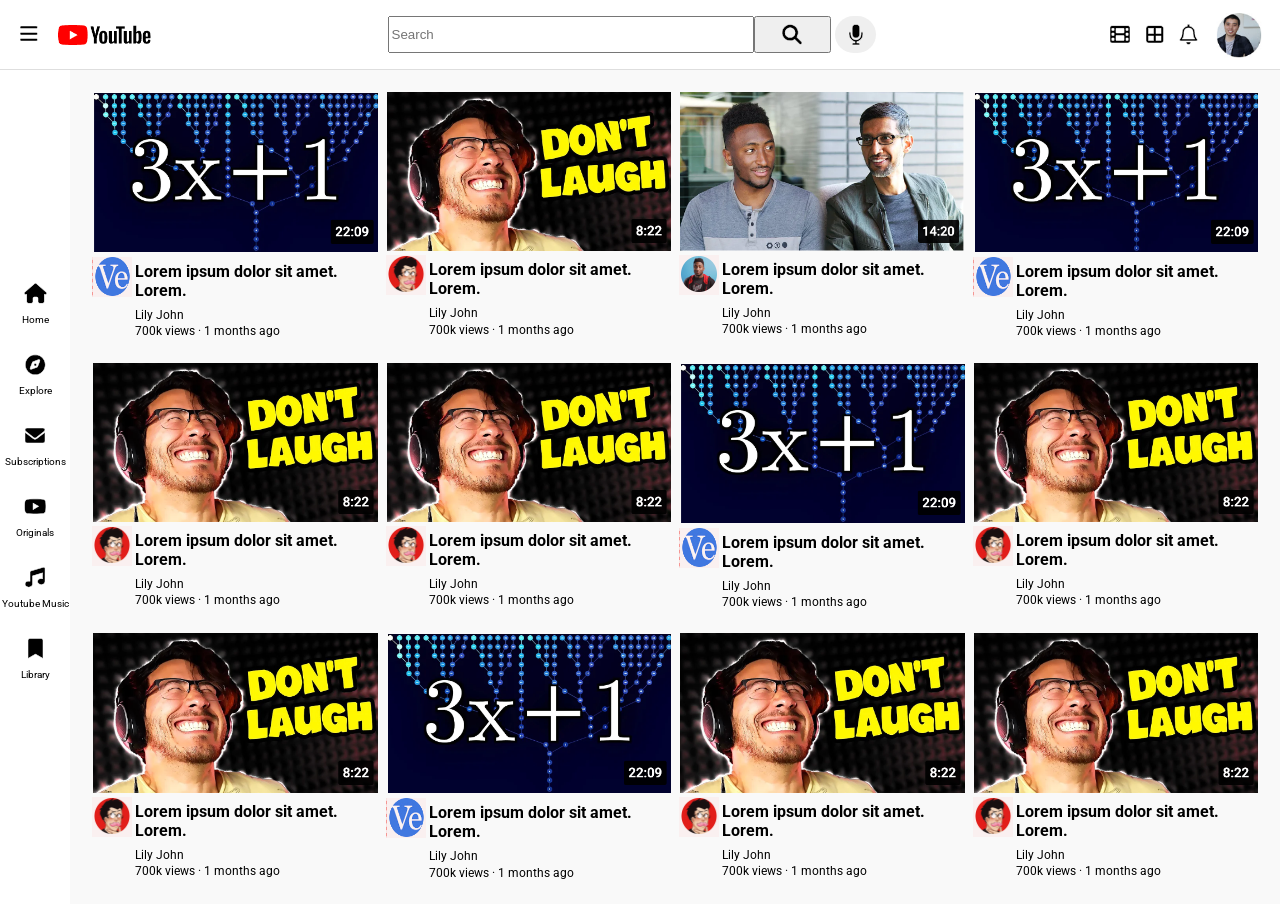
<file: yt-copy/index.html>
<!DOCTYPE html>
<html lang="en">
<head>
    <meta charset="UTF-8">
    <meta name="viewport" content="width=device-width, initial-scale=1.0">
    <title>Document</title>
    <link rel="stylesheet" href="https://cdnjs.cloudflare.com/ajax/libs/font-awesome/6.0.0/css/all.min.css">

    <link rel="preconnect" href="https://fonts.googleapis.com">
    <link rel="preconnect" href="https://fonts.gstatic.com" crossorigin>
    <link href="https://fonts.googleapis.com/css2?family=Roboto:ital,wght@0,100..900;1,100..900&display=swap" rel="stylesheet">

    <link rel="stylesheet" href="styles.css">
    
</head>
<body>
    <div class="container">

        <div class="pages">  
                <div>
                    <i class="fa-solid fa-house"></i>
                    <p>Home</p>
                </div>
                <div>
                    <i class="fa-solid fa-compass"></i>
                    <p>Explore</p>
                </div>
                <div>
                    <i class="fa-solid fa-envelope"></i>
                    <p>Subscriptions</p>
                </div>
                <div>
                    <i class="fa-brands fa-youtube"></i>
                    <p>Originals</p>
                </div>
                <div>
                    <i class="fa-solid fa-music"></i>
                    <p>Youtube Music </p>
                </div>
                <div>
                    <i class="fa-solid fa-bookmark"></i>
                    <p>Library</p>
                </div>  
        </div>
        <div class="nav" > 
            <div class="left-sect">    
                <i class="fa-solid fa-bars"></i>
                <img src="images/yt-logo.png" alt="">
            </div> 

            <form action="" method="post">
                <input type="text" placeholder="Search">
                <button class="search"> 
                    <i class="fa-solid fa-magnifying-glass"></i>
                </button>
                <button class="mike">
                    <i class="fa-solid fa-microphone"></i>
                </button>
            </form>

            <div  class="right-sect">
                <i class="fa-solid fa-film"></i>
                <i class="fa-solid fa-border-all"></i>
                <i class="fa-regular fa-bell"></i>
                <img src="images/proflie.png" alt="">

            </div>



       


        </div>
        <div class="main">

            <div class="thumbnails">
                <div>
                    <img src="images/03.png" alt="">
                    <div>
                        <img src="images/03pfp.png" alt="">
                        <div>
                            <h4>Lorem ipsum dolor sit amet. Lorem.</h4>
                            <p>Lily John</p>
                            <p>700k views &middot; 1 months ago </p>  
                        </div>
                    </div>
                </div>

                <div>
                    <img src="images/02.png" alt="">
                    <div>
                        <img src="images/02pfp.png" alt="">
                        <div>
                            <h4>Lorem ipsum dolor sit amet. Lorem.</h4>
                            <p>Lily John</p>
                            <p>700k views &middot; 1 months ago </p>  
                        </div>
                    </div>
                </div>

                <div>
                    <img src="images/01.png" alt="">
                    <div>
                        <img src="images/01pfp.png" alt="">
                        <div>
                            <h4>Lorem ipsum dolor sit amet. Lorem.</h4>
                            <p>Lily John</p>
                            <p>700k views &middot; 1 months ago </p>  
                        </div>
                    </div>
                </div>

                <div>
                    <img src="images/03.png" alt="">
                    <div>
                        <img src="images/03pfp.png" alt="">
                        <div>
                            <h4>Lorem ipsum dolor sit amet. Lorem.</h4>
                            <p>Lily John</p>
                            <p>700k views &middot; 1 months ago </p>  
                        </div>
                    </div>
                </div>

                <div>
                    <img src="images/02.png" alt="">
                    <div>
                        <img src="images/02pfp.png" alt="">
                        <div>
                            <h4>Lorem ipsum dolor sit amet. Lorem.</h4>
                            <p>Lily John</p>
                            <p>700k views &middot; 1 months ago </p>  
                        </div>
                    </div>
                </div>

                <div>
                    <img src="images/02.png" alt="">
                    <div>
                        <img src="images/02pfp.png" alt="">
                        <div>
                            <h4>Lorem ipsum dolor sit amet. Lorem.</h4>
                            <p>Lily John</p>
                            <p>700k views &middot; 1 months ago </p>  
                        </div>
                    </div>
                </div>

                <div>
                    <img src="images/03.png" alt="">
                    <div>
                        <img src="images/03pfp.png" alt="">
                        <div>
                            <h4>Lorem ipsum dolor sit amet. Lorem.</h4>
                            <p>Lily John</p>
                            <p>700k views &middot; 1 months ago </p>  
                        </div>
                    </div>
                </div>

                <div>
                    <img src="images/02.png" alt="">
                    <div>
                        <img src="images/02pfp.png" alt="">
                        <div>
                            <h4>Lorem ipsum dolor sit amet. Lorem.</h4>
                            <p>Lily John</p>
                            <p>700k views &middot; 1 months ago </p>  
                        </div>
                    </div>
                </div>

                <div>
                    <img src="images/02.png" alt="">
                    <div>
                        <img src="images/02pfp.png" alt="">
                        <div>
                            <h4>Lorem ipsum dolor sit amet. Lorem.</h4>
                            <p>Lily John</p>
                            <p>700k views &middot; 1 months ago </p>  
                        </div>
                    </div>
                </div>

                <div>
                    <img src="images/03.png" alt="">
                    <div>
                        <img src="images/03pfp.png" alt="">
                        <div>
                            <h4>Lorem ipsum dolor sit amet. Lorem.</h4>
                            <p>Lily John</p>
                            <p>700k views &middot; 1 months ago </p>  
                        </div>
                    </div>
                </div>

                <div>
                    <img src="images/02.png" alt="">
                    <div>
                        <img src="images/02pfp.png" alt="">
                        <div>
                            <h4>Lorem ipsum dolor sit amet. Lorem.</h4>
                            <p>Lily John</p>
                            <p>700k views &middot; 1 months ago </p>  
                        </div>
                    </div>
                </div>

                <div>
                    <img src="images/02.png" alt="">
                    <div>
                        <img src="images/02pfp.png" alt="">
                        <div>
                            <h4>Lorem ipsum dolor sit amet. Lorem.</h4>
                            <p>Lily John</p>
                            <p>700k views &middot; 1 months ago </p>  
                        </div>
                    </div>
                </div>
            </div>
            
           
        </div>
    </div>
</body>
</html>
</file>
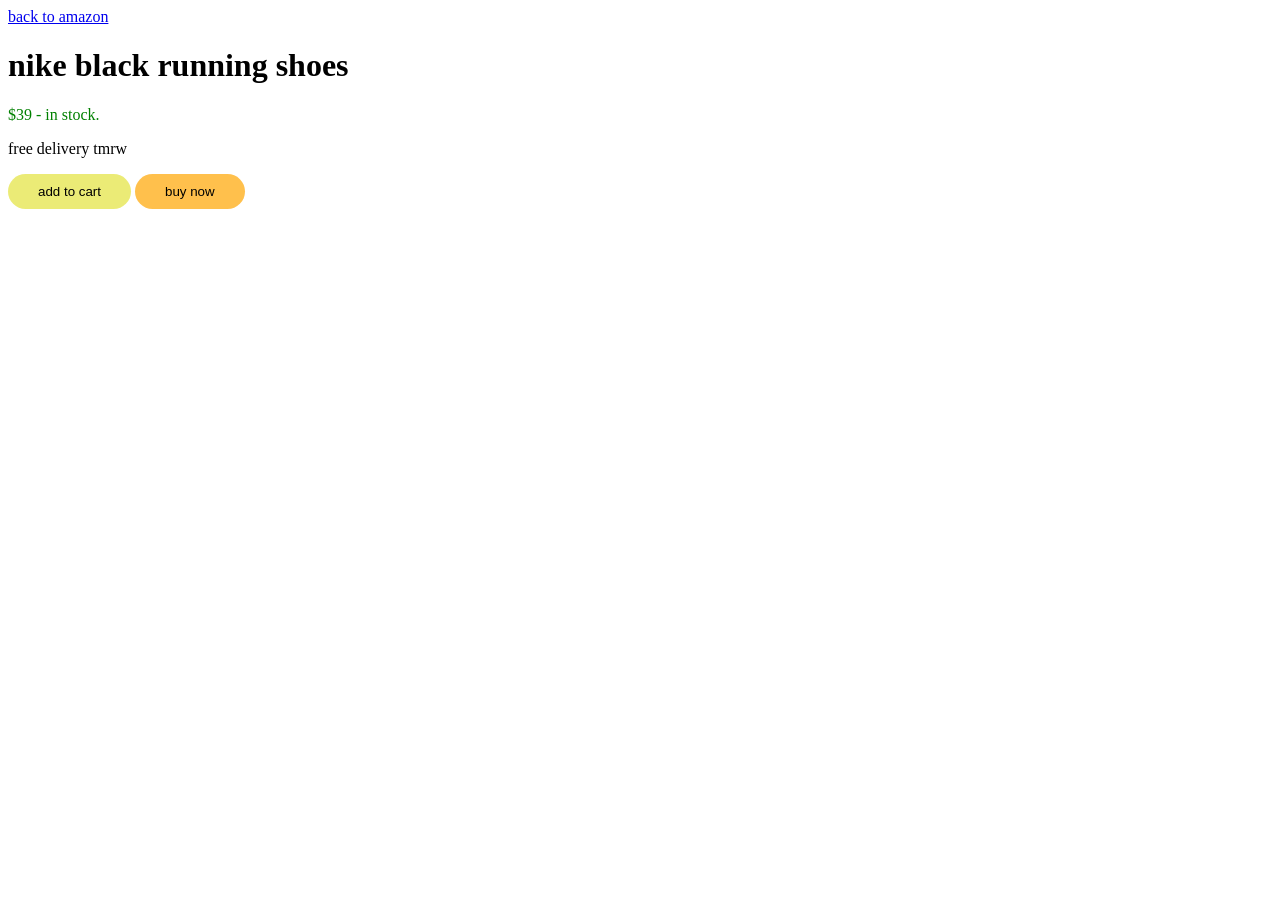
<file: yt-copy/practice/practice.html>
<!-- <p>paragraph of text</p>
<button>Hello</button>
<a href="https://www.youtube.com" target="_blank">Link to Youtube     
</a> -->

<!DOCTYPE html>
<html lang="en">
<head>
    <meta charset="UTF-8">
    <meta name="viewport" content="width=device-width, initial-scale=1.0">
    <title>Document</title>
    <style>
        a:hover{
            color:green
        }
        .price{
            color:green
        }

        .button{
            padding:10px 30px;
            border-radius: 18px;  
            border:none;
            cursor: pointer;
        }

        .button.add{
            background-color: rgba(227, 227, 61, 0.7);
        }

        .button.add:hover{
            background-color: rgba(235, 218, 63,1);
        }
        .button.add:active{
            background-color: rgba(235, 218, 63,0.5);
        }

        .button.buy{
            background-color: rgb(255, 165, 0,0.7)
        }
        .button.buy:hover{
            background-color: rgba(255, 165, 0,1);
        }
        .button.buy:active{
            background-color: rgba(255, 165, 0,0.5);
        }

     
      


      
    </style>
</head>
<body>
    
<a href="https://amazon.com" target="_blank">back to amazon</a>
<h1>nike black running shoes</h1>
<p class="price">$39 - in stock.</p>
<p>free delivery tmrw</p>
<button class="button add">add to cart</button>
<button class="button buy">buy now</button>


</body>
</html>
</file>
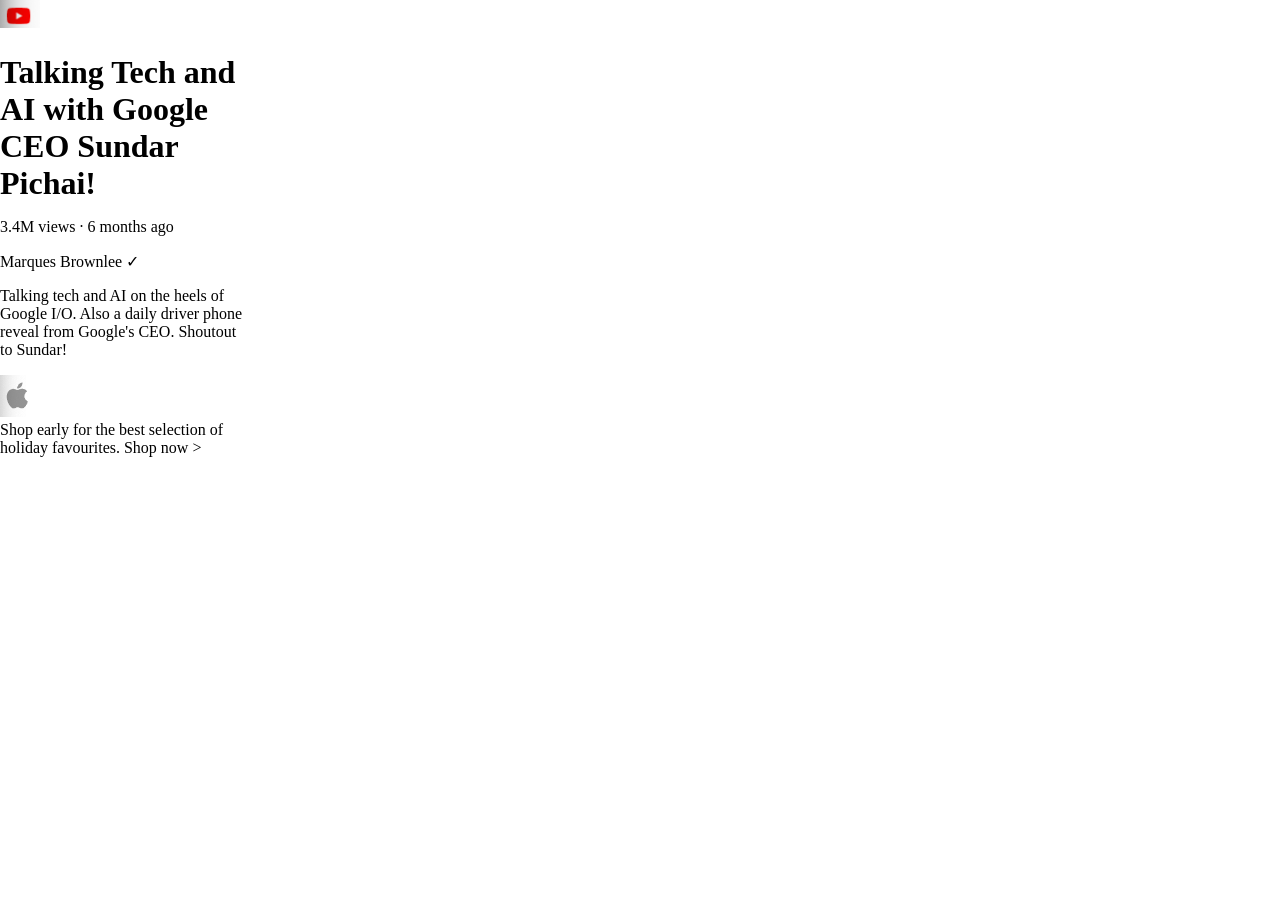
<file: yt-copy/practice/text.html>
<!DOCTYPE html>
<html lang="en">
<head>
    <meta charset="UTF-8">
    <meta name="viewport" content="width=device-width, initial-scale=1.0">
    <title>Document</title>
    <style>
        img{
            width:40px
        }
        body{
            width:248px;
            margin:0

        }
        h1{
            margin-bottom:5px
        }
    </style>
</head>
<body>
    <img src="imgs/Screenshot 2025-04-12 at 21.57.28.png" alt="">
    <h1>Talking Tech and AI with Google CEO Sundar Pichai!</h1>
    <p><span>3.4M views</span> · <span>6 months ago</span></p>
    <p>Marques Brownlee ✓</p>
    <p>Talking tech and AI on the heels of Google I/O. Also a daily driver phone reveal from Google's CEO. Shoutout to Sundar!</p>

    <img src="imgs/Screenshot 2025-04-12 at 22.04.26.png" alt="">
    <footer>Shop early for the best selection of holiday favourites. Shop now ></footer>


</body>
</html>
</file>
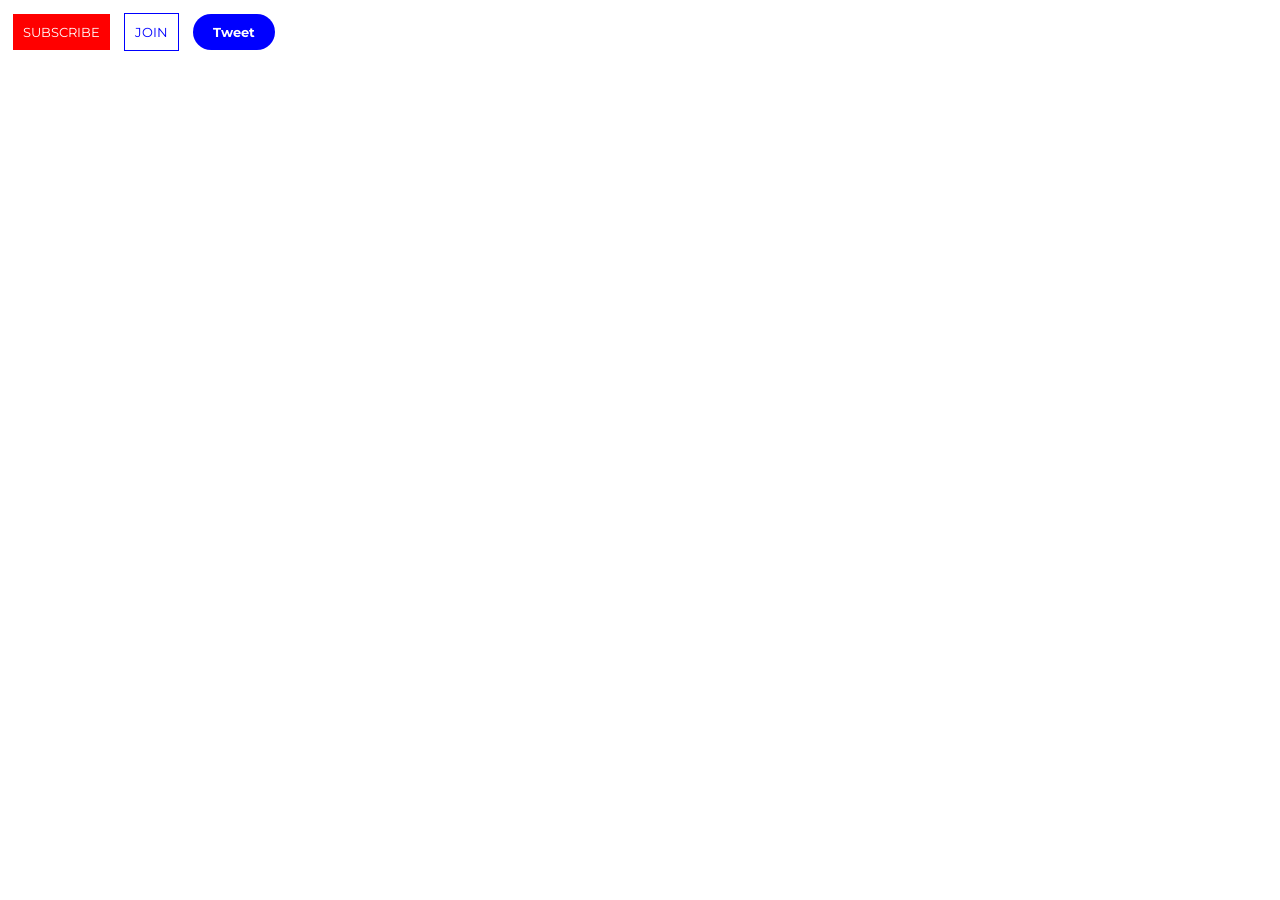
<file: yt-copy/practice/website.html>
<!DOCTYPE html>
 <html lang="en">
 <head>
    <meta charset="UTF-8">
    <meta name="viewport" content="width=device-width, initial-scale=1.0">
    <title>Document</title>
    <link rel="stylesheet" href="design.css">

<link rel="preconnect" href="https://fonts.googleapis.com">
<link rel="preconnect" href="https://fonts.gstatic.com" crossorigin>
<link href="https://fonts.googleapis.com/css2?family=Montserrat:ital,wght@0,100..900;1,100..900&display=swap" rel="stylesheet">
 </head>
 <body>
    <button id="sub">SUBSCRIBE</button>
    <button id = join>JOIN</button>
    <button id = tweet>Tweet</button>

 </body>
 </html>
</file>
<file: yt-copy/styles.css>
body{
    margin:0;
    padding:0;
    box-sizing: border-box;
    font-family: "Roboto", sans-serif;

}

i{
    font-size: 20px;
    -webkit-text-stroke: 0.5px white
}

.container{
    display: grid;
    grid-template-columns: 70px auto;
    grid-template-rows: 70px auto;
    height: 100vh;
   
}

.pages{
    background-color: rgb(255,255,255);
    grid-row:2/3 ;
    font-size: 10px; 
    display: flex;
    flex-direction: column;
    justify-content: center;
  
}

.pages >div{
    display: flex;
    flex-direction: column;
    align-items: center;
    padding: 1em 0;
    
}

.pages div:hover{
    background-color: rgb(238, 238, 238);
}


.nav{
    background-color: rgb(255,255,255);
    border-bottom:1px solid rgb(222, 222, 222);
    grid-column: 1/3;
    display: flex;
    align-items: center;
    justify-content: space-between;
    
}



.nav > form > input{
    width: 358px;
    transition: width 0.5s;
}

.left-sect{
    display: flex;
    align-items: center;
    gap:1em;
    
}

.left-sect i{
    margin-left: 1em;
}
.left-sect img{
    width: 100px;
}

form{
    display: flex;

}

form .search{
    padding:0.5em 2em;
    
}


form .mike{
    margin-left:0.3em;
    border-radius: 30px;
    border: none;
    padding:0.5em 1em
}


.right-sect{
    display: flex;
    align-items: center;
    gap:1em
  
}

.right-sect img{
    width: 50px;
    margin-right: 1em;
}
.main{
    background-color: rgb(249, 249, 249);

}

.main .thumbnails{
    display: flex;
    flex-flow: row wrap;
    column-gap:8px;
    row-gap:22px;
    padding:22px
}

.main .thumbnails div div{
    display: flex;
    flex-flow: row;
    gap:3px

}

.main .thumbnails div div img{
    width: 40px;
    height: 40px;
   
}

.main .thumbnails div div div {
    display: flex;
    flex-direction: column;
    gap:0

}

.main .thumbnails div div div > h4{
    margin-top:0.3em ;
    margin-bottom:0.5em;
    
}

.main .thumbnails div div div > p{
    font-size: 12px;
    margin:0;
    margin-bottom:0.2em;
    
}

.main .thumbnails > div{
    flex: 1 0 23%;
}

.main .thumbnails > div > img{
   width:100%
   
}

@media (max-width:1122px){
    .main .thumbnails > div{
        flex: 1 0 32%;
    }

    .nav > form > input{
        width: 200px;
    }

}

@media (max-width:868px){
    .main .thumbnails > div{
        flex: 1 0 49%;
        min-width:235px 
    }

    .nav > form > input{
        width: 20px;
    }
}
</file>
<file: yt-copy/practice/design.css>
*{
    font-family: Montserrat;
}
button{
padding:10px;
margin:5px;
border:none
}

#sub{
    background-color: hsl(0, 100%, 50%);
    color:white;
    transition: background-color 1s;
}

#sub:hover{
    background-color:hsl(0, 100%, 70%); ;
}

#join{
    border:1px solid blue;
    color:blue;
    background-color: white;
    
}

#join:hover{
    background-color: blue;
    color:white
}

#tweet{
    background-color: blue;
    color :white;
    font-weight:700;
    border-radius: 50px;
    padding: 10px 20px;
 
    

}

#tweet:hover{
    box-shadow: -5px 5px 5px rgb(217, 213, 213);
}
</file>
